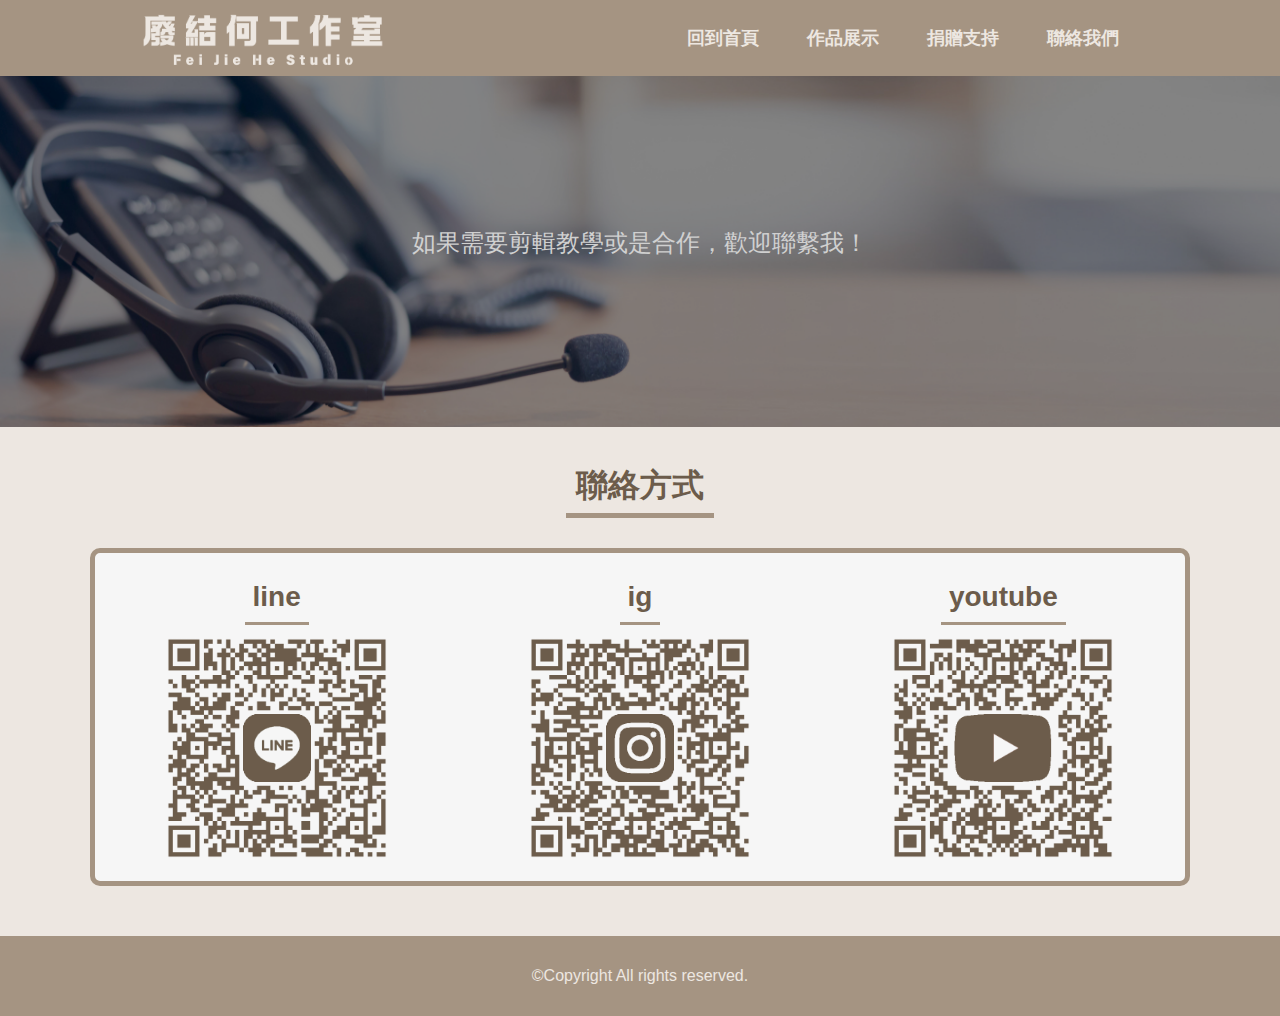
<file: contact.html>
<!DOCTYPE html>
<html lang="en">
<head>
    <meta charset="UTF-8">
    <meta name="viewport" content="width=device-width, initial-scale=1.0">
    <title>廢結何工作室-聯絡我們</title>
    <link rel="stylesheet" href="./css/normalize.css">
    <link rel="stylesheet" href="./css/style.css">
</head>
<body>
     <!-- 頭 -->
     <header class="header">
        <a class="header_a" href="index.html"><h1 class="header_h1">廢結何工作室-聯絡我們</h1></a>
        <div class="menu_box" ><img id="menu" src="./img/選單.png" alt="選單"></div>
        <ul class="header_ul" id="header_ul">
            <li class="header_li"><a class="header_il_a" href="index.html">回到首頁</a></li>
            <li class="header_li"><a class="header_il_a" href="work.html">作品展示</a></li>
            <li class="header_li"><a class="header_il_a" href="donation.html">捐贈支持</a></li>
            <li class="header_li"><a class="header_il_a" href="contact.html">聯絡我們</a></li>
        </ul>
    </header>
    <article class="big_img">
        <img class="big_img_img" src="./img/客服.png" alt="客服照片">
        <h2 class="big_img_h2">如果需要剪輯教學或是合作，歡迎聯繫我！</h2>
    </article>    
    <article class="article_main">
        <div class="article_main_top">
            <h2 class="article_main_top_h2">聯絡方式</h2>
            <div class="article_main_top_img">
                <div class="call_div">
                    <p class="call_p">line</p>
                    <a class="call_div_a" href="https://line.me/ti/p/dLfhICpOon">
                        <img class="call_img" src="./img/line.png" alt="line">
                    </a>

                </div>
                <div class="call_div">
                    <p class="call_p">ig</p>
                    <a class="call_div_a" href="https://www.instagram.com/jianming_1224?igsh=MTUybXpkdHdpdnA2OQ==" target="_blank">
                        <img class="call_img" src="./img/ig.png" alt="ig">
                    </a>
                </div>
                <div class="call_div">
                    <p class="call_p">youtube</p>
                    <a class="call_div_a" href="https://www.youtube.com/@FeiJieHe" target="_blank">
                        <img class="call_img" src="./img/yt.png" alt="ig">
                    </a>
                </div>
            </div>
        </div>
    </article>
    <footer class="footer">
        <p>©Copyright All rights reserved.</p>
    </footer>
    <script src="./js/menu.js"></script>
</body>
</html>
</file>
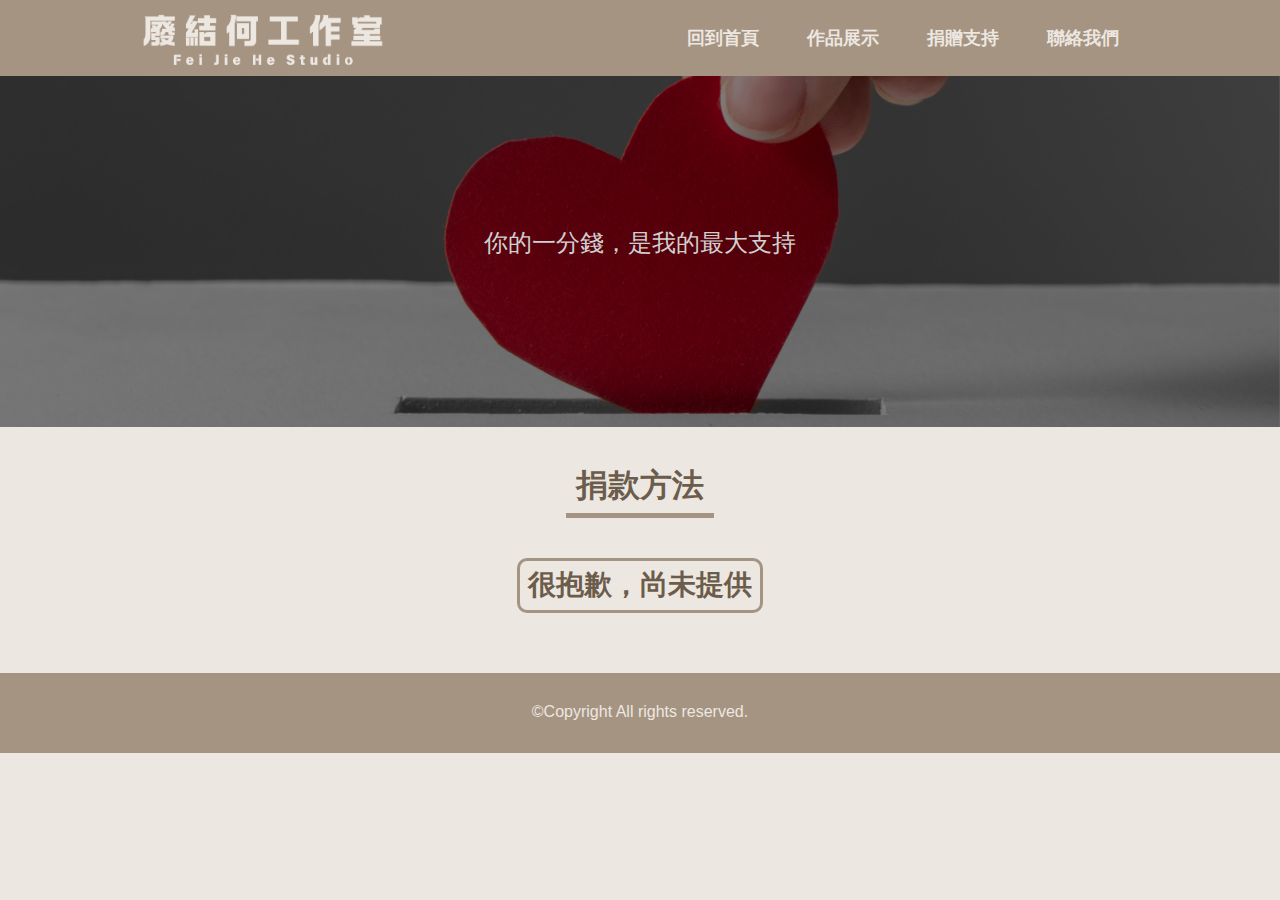
<file: donation.html>
<!DOCTYPE html>
<html lang="en">
<head>
    <meta charset="UTF-8">
    <meta name="viewport" content="width=device-width, initial-scale=1.0">
    <title>廢結何工作室-捐款支持</title>
    <link rel="stylesheet" href="./css/normalize.css">
    <link rel="stylesheet" href="./css/style.css">
</head>
<body>
     <!-- 頭 -->
     <header class="header">
        <a class="header_a" href="index.html"><h1 class="header_h1">廢結何工作室-捐款支持</h1></a>
        <div class="menu_box" ><img id="menu" src="./img/選單.png" alt="選單"></div>
        <ul class="header_ul" id="header_ul">
            <li class="header_li"><a class="header_il_a" href="index.html">回到首頁</a></li>
            <li class="header_li"><a class="header_il_a" href="work.html">作品展示</a></li>
            <li class="header_li"><a class="header_il_a" href="donation.html">捐贈支持</a></li>
            <li class="header_li"><a class="header_il_a" href="contact.html">聯絡我們</a></li>
        </ul>
    </header> 
    <article class="big_img">
        <img class="big_img_img" src="./img/dn.png" alt="客服照片">
        <h2 class="big_img_h2">你的一分錢，是我的最大支持</h2>
    </article>
    <article class="article_main">
        <div class="article_main_top">
            <h2 class="article_main_top_h2">捐款方法</h2>
            <p class="dn_p">很抱歉，尚未提供</p>
        </div>
    </article> 
    <footer class="footer">
        <p>©Copyright All rights reserved.</p>
    </footer>   
    <script src="./js/menu.js"></script>
</body>
</html>
</file>
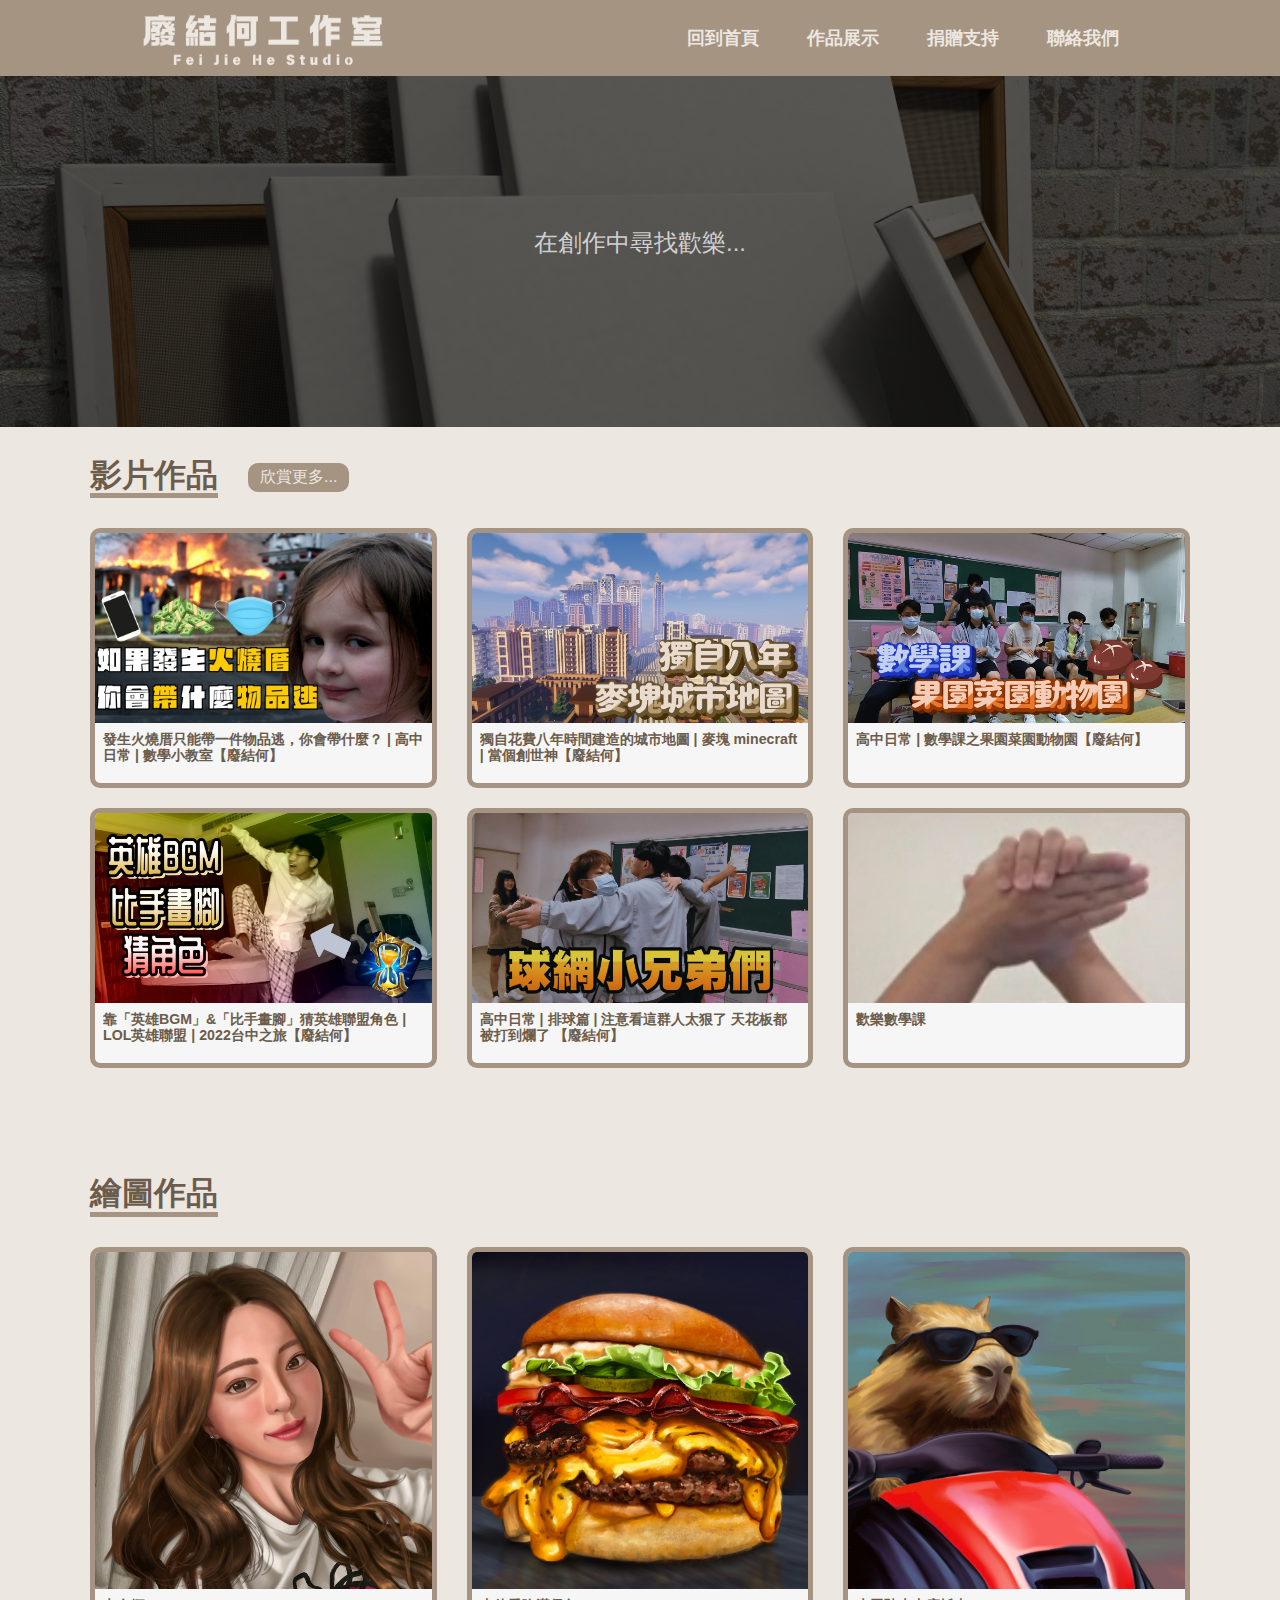
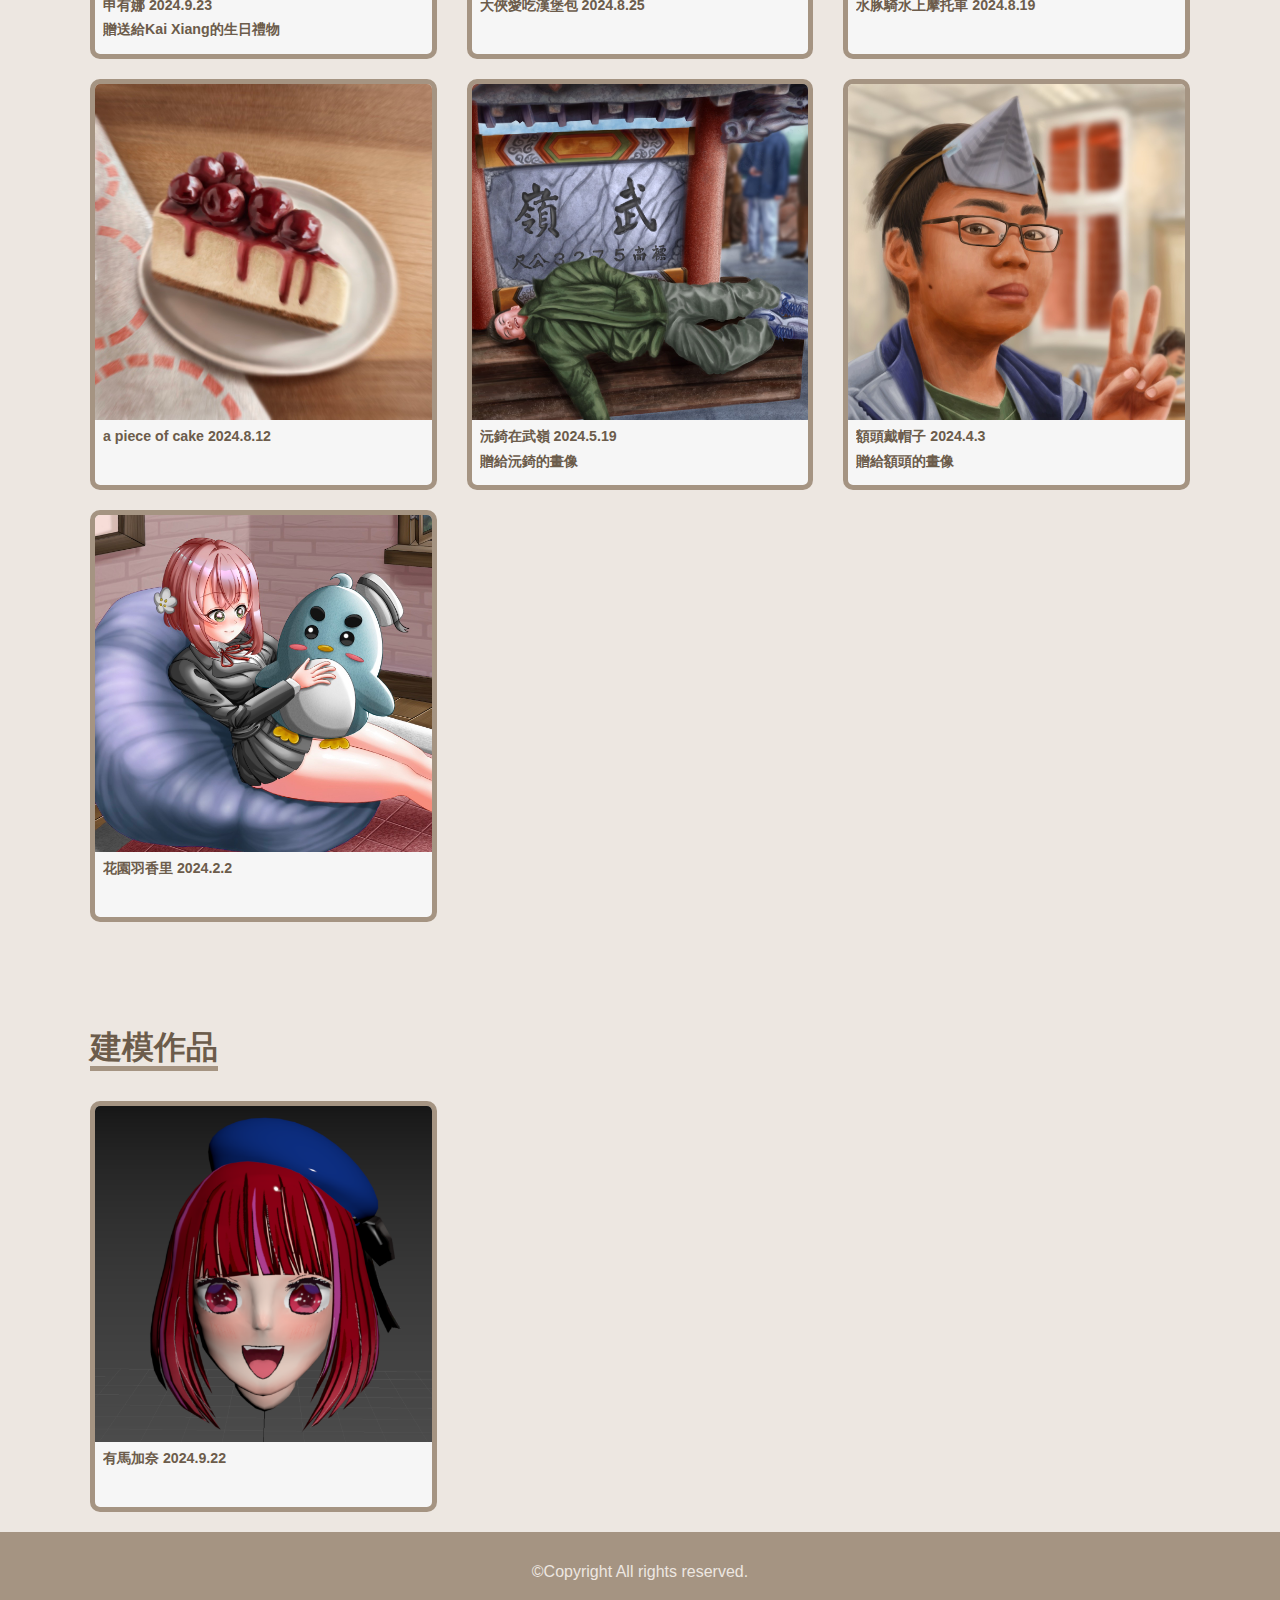
<file: work.html>
<!DOCTYPE html>
<html lang="en">
<head>
    <meta charset="UTF-8">
    <meta name="viewport" content="width=device-width, initial-scale=1.0">
    <title>廢結何工作室-作品展示</title>
    <link rel="stylesheet" href="./css/normalize.css">
    <link rel="stylesheet" href="./css/style.css">
</head>
<body>
     <!-- 頭 -->
     <header class="header">
        <a class="header_a" href="index.html"><h1 class="header_h1">廢結何工作室-作品展示</h1></a>
        <div class="menu_box" ><img id="menu" src="./img/選單.png" alt="選單"></div>
        <ul class="header_ul" id="header_ul">
            <li class="header_li"><a class="header_il_a" href="index.html">回到首頁</a></li>
            <li class="header_li"><a class="header_il_a" href="work.html">作品展示</a></li>
            <li class="header_li"><a class="header_il_a" href="donation.html">捐贈支持</a></li>
            <li class="header_li"><a class="header_il_a" href="contact.html">聯絡我們</a></li>
        </ul>
    </header>   
    <article class="big_img">
        <img class="big_img_img" src="./img/draw.png" alt="客服照片">
        <h2 class="big_img_h2">在創作中尋找歡樂...</h2>
    </article>
    <article class="article_main">
        <div class="work">
            <div class="work_word">
                <h2 class="work_h2">影片作品</h2>
                <a class="work_h2_a" target="_blank" href="https://www.youtube.com/@FeiJieHe">欣賞更多...</a>
            </div>
            <div class="work_all">
                <div class="work_yt">
                    <div class="work_box">
                        <a href="https://www.youtube.com/watch?v=DgqO3DuyeaA&t=1s" target="_blank" class="work_a">
                            <img class="work_img" src="./img/如果發生火燒厝.jpg" alt="如果發生火燒厝">
                        </a>
                    </div>
                    <p class="work_p">發生火燒厝只能帶一件物品逃，你會帶什麼？ | 高中日常 | 數學小教室【廢結何】</p>
                </div>
                <div class="work_yt">
                    <div class="work_box">
                        <a href="https://youtu.be/mI-dZJfk830" target="_blank" class="work_a">
                            <img class="work_img" src="./img/麥塊.jpg" alt="麥塊">
                        </a>
                    </div>
                    <p class="work_p">獨自花費八年時間建造的城市地圖 | 麥塊 minecraft | 當個創世神【廢結何】</p>
                </div>
                <div class="work_yt">
                    <div class="work_box">
                        <a href="https://youtu.be/TR0d4kcvNm4" target="_blank" class="work_a">
                            <img class="work_img" src="./img/果園.jpg" alt="果園">
                        </a>
                    </div>
                    <p class="work_p">高中日常 | 數學課之果園菜園動物園【廢結何】</p>
                </div>
                <div class="work_yt">
                    <div class="work_box">
                        <a href="https://youtu.be/fBHRL8NczQw" target="_blank" class="work_a">
                            <img class="work_img" src="./img/lol.jpg" alt="lol">
                        </a>
                    </div>
                    <p class="work_p">靠「英雄BGM」&「比手畫腳」猜英雄聯盟角色 | LOL英雄聯盟 | 2022台中之旅【廢結何】</p>
                </div>
                <div class="work_yt">
                    <div class="work_box">
                        <a href="https://youtu.be/DNLe4YgYeA8" target="_blank" class="work_a">
                            <img class="work_img" src="./img/排球.jpg" alt="排球">
                        </a>
                    </div>
                    <p class="work_p">高中日常 | 排球篇 | 注意看這群人太狠了 天花板都被打到爛了 【廢結何】</p>
                </div>
                <div class="work_yt">
                    <div class="work_box">
                        <a href="https://youtu.be/SQkiKdgl_Rw" target="_blank" class="work_a">
                            <img class="work_img" src="./img/數學課.jpg" alt="數學課">
                        </a>
                    </div>
                    <p class="work_p">歡樂數學課</p>
                </div>

            </div>
        </div>
        <div class="work" >
            <div id="link_draw"><br><br></div>
            <h2 class="work_h2" >繪圖作品</h2>
            <div class="work_all">
                <div class="work_draw">
                    <div class="work_draw_box" >
                        <img class="work_img" src="./img/有娜.jpg" alt="申有娜" id="yuna">
                    </div>
                    <p class="work_p" >申有娜 2024.9.23</p>
                    <p class="work_p">贈送給Kai Xiang的生日禮物</p>
                </div>
                <div class="work_draw">
                    <div class="work_draw_box">
                        <img class="work_img" src="./img/漢堡.jpg" alt="漢堡" id="hamburger">
                    </div>
                    <p class="work_p">大俠愛吃漢堡包 2024.8.25</p>
                </div>
                <div class="work_draw">
                    <div class="work_draw_box">
                        <img class="work_img" src="./img/水豚.jpg" alt="水豚" id="capybara">
                    </div>
                    <p class="work_p">水豚騎水上摩托車 2024.8.19</p>
                </div>
                <div class="work_draw">
                    <div class="work_draw_box">
                        <img class="work_img" src="./img/蛋糕.jpg" alt="蛋糕" id="cake">
                    </div>
                    <p class="work_p">a piece of cake 2024.8.12</p>
                </div>
                <div class="work_draw">
                    <div class="work_draw_box">
                        <img class="work_img" src="./img/沅錡.jpg" alt="沅錡" id="uq">
                    </div>
                    <p class="work_p">沅錡在武嶺 2024.5.19</p>
                    <p class="work_p">贈給沅錡的畫像</p>
                </div>
                <div class="work_draw">
                    <div class="work_draw_box">
                        <img class="work_img" src="./img/額頭.jpg" alt="額頭" id="forehead">
                    </div>
                    <p class="work_p">額頭戴帽子 2024.4.3</p>
                    <p class="work_p">贈給額頭的畫像</p>
                </div>
                <div class="work_draw">
                    <div class="work_draw_box">
                        <img class="work_img" src="./img/花園.jpg" alt="花園羽香里" id="hakari">
                    </div>
                    <p class="work_p">花園羽香里 2024.2.2</p>
                </div>
            </div>
        </div>

        <div class="work" >
            <div id="link_model"><br><br></div>
            <h2 class="work_h2" >建模作品</h2>
            <div class="work_all">
                <div class="work_draw">
                    <div class="work_draw_box">
                        <img class="work_img" src="./img/正方形有馬加奈.png" alt="有馬加奈">
                    </div>
                    <p class="work_p">有馬加奈 2024.9.22</p>
                </div>
        </div>
        <div id="chacha"><img class="chacha" src="./img/叉叉.png" alt="叉叉"></div>  <!-- 叉叉 -->
    </div>      

    </article>
    <footer class="footer">
        <p>©Copyright All rights reserved.</p>
    </footer> 
    <!-- 點開的照片 -->
    <div id="img_bg"></div>  <!-- 背景黑色 -->
    <img class="click " id="slideshow" src="./img/申有娜點開.jpg" alt="">  <!-- 照片換燈片 -->




    <script src="./js/script.js"></script>
</body>
</html>
</file>
<file: css/style.css>
html{
    box-sizing: border-box;
    
}
*,*:before,*:after{
    box-sizing: inherit;
}

*{
    padding: 0;
    margin: 0;
}

body{
    background-color:#ede7e1;
    font-family: Arial, sans-serif;
}


/* 頭 */
.header{
    background-color: #a59482 ;
    width: 100%;
    padding-top:8px ;
    padding-bottom: 8px; ;
    display: flex;
    justify-content:space-around;
    align-items: center;
    position: fixed;
    z-index: 2;

}
.header_a{
    text-decoration: none;
}
.header_h1{

    display: flex;
    align-self: center;
    margin: 0px;
    height: 60px;
    width: 250px;
    font-size: 0;
    background-image:url(../img/Fei_Jie_He_Studio.png);
    background-size:100%;
}

.menu_box{
    width: 40px;
    height: 40px;
    display: none;
}
.menu{
    width: 100%;
}
.header_ul{
    display: flex;
    justify-content: center;
    align-items: center;
}
.header_li{
    padding: 20px;
    display: inline;
}
.header_il_a {

    color: #ede7e1;
    text-decoration: none;
    padding: 4px;
    font-size: 110%;
    font-weight: bold ;

}

.header_il_a:hover{
    color: #6a4b2c;
    border-bottom: 3px solid;
}
/* 內容(大圖片) */
.article_img_h2{
    width: 100%;
    aspect-ratio: 21 / 9;
    background-image:url(../img/pexels-pixabay-265072.png);  
    background-size: 100%;  
    display: flex;
    justify-content: center;
    align-items: center;
    color: #d0d0d0;
    font-weight: 400;
    font-size: 200%;
    text-align: center;/*同一個文字框(h1)，換行置中*/
    line-height: 1.5; /* 調整行距 */
    animation-name: bug_img_animation;
    animation-duration: 1s;
}
@keyframes bug_img_animation{
    from{
        transform: translateY(-200px);
        opacity: 0.5;
    }
    to{
        transform: translateY(0px);
        opacity: 1;
    }
}

.small{
    font-size: 60%;
}
/* 內容(主要格式) */
.article_main{
    max-width: 1200px;
    margin: auto;
    padding: 0px 50px ;
}

/* 內容(主要_上) */
.article_main_top{
    display: flex;
    flex-direction: column;
    align-items: center;
    padding-bottom: 50px;
}
.article_main_top_h2{
    display: flex;
    justify-content: center;
    align-items: center;
    padding: 10px;
    font-size: 200%;
    font-weight: bold;
    border-bottom: 5px #a59482 solid;
    margin: 30px;
    color: #6c5c4b;
}
.article_main_top_img{
    width: 100%;
    display: flex;
    justify-content:space-around;
    border: 5px #a59482 solid;
    border-radius:10px;
    background-color: #f6f6f6;
    flex: 0 0 calc(33.333% - 20px);
    

}

.article_1{
    width: 100%;
    aspect-ratio: 4 / 3;
    padding: 20px;
    display: flex;
    flex-direction:column;
    justify-content: center;


}
.article_1_img{
    width: 100%;
    border-radius:10px;

}

.article_1_p{
    display: flex;
    justify-content: center;
    color: #6c5c4b;
    font-size: 20px;
    font-weight: 700;
    padding-top: 10px ;
}
/* 內容(主要_下) */
.article_main_down{
    display: flex;
    flex-direction: column;
    align-items: center;
    padding-bottom: 50px;
}
.article_main_down_h2{

    display: flex;
    justify-content: center;
    align-items: center;
    padding: 10px;
    font-size: 200%;
    font-weight: bold;
    border-bottom: 5px #a59482 solid;
    margin: 30px;
    color: #6c5c4b;
}
.article_main_down_img{
    width: 100%;
    display: flex;
    flex-direction: column;
}
.article_2{
    background-color: #f6f6f6;
    width: 100%;
    height: 360px;
    display: flex;
    justify-content: space-between;
    margin-bottom: 20px;
    border: 5px #a59482 solid;
    border-radius:10px;
}
.article_2_img{
    width: 55%;
    aspect-ratio: 16 / 9;
    border-radius: 5px;
    flex: 50%;


}
.article_2_text{
    display: flex;
    flex-direction: column;
    justify-content: center;
    align-items: center;
    flex: 50%;
}
.article_2_h3{
    display: flex;
    justify-content: center;
    align-items: center;
    padding: 8px;
    font-size: 175%;
    font-weight: bold;
    border-bottom: 3px #a59482 solid;
    margin: 30px;
    color: #6c5c4b;    

}
.article_2_a{
    margin: 10px;
    padding: 3px 10px;
    border: #a59482 solid 2px;
    font-size: 120%;
    border-radius: 10px;
    color: #ede7e1;
    text-decoration: none;
    background-color: #a59482;
    transition: transform 0.2s; /* 過渡效果 */
}
.article_2_a:hover{
    color: #a59482;
    background-color: #6c5c4b;
    transform: scale(1.1);
}
/* 尾 */
.footer{
    width: 100%;
    height: 80px;
    background-color: #a59482;
    display: flex;
    justify-content: center;
    align-items: center;
    color:#ede7e1;
}



/* 超大圖片(除了首頁)的格式 */
.big_img{
    display: flex;
    justify-content: center;
    align-items: center;
    width: 100%;
    animation-name: bug_img_animation;
    animation-duration: 1s;
}
.big_img_img{ 
    width: 100%;
}
.big_img_h2{
    position: absolute; 
    text-align: center;/*同一個文字框(h1)，換行置中*/
    line-height: 1.5; /* 調整行距 */   
    color: #d0d0d0;
    font-weight: 400;
    font-size: 150%;
    margin-top:60px ;
    z-index: 1;
    
}

/* 聯絡方式 */
.call_div{
    width: 100%;
    aspect-ratio: 4 / 3;
    padding: 20px;
    display: flex;
    flex-direction:column;
    justify-content: center;
    align-items: center;


}

.call_div_a{
    display: flex;
    text-decoration: none; 
    justify-content: center;
    align-items: center;
    width: 70%;
}


.call_p{
    display: flex;
    justify-content: center;
    align-items: center;
    padding: 8px;
    font-size: 175%;
    font-weight: bold;
    border-bottom: 3px #a59482 solid;
    color: #6c5c4b;    
    margin-bottom: 10px;


}
.call_img{ 
    width: 100%;
    aspect-ratio: 1 / 1;
}

/* 捐款方法內文，{尚未提供} */
.dn_p{
    display: flex;
    justify-content: center;
    align-items: center;
    padding: 8px;
    font-size: 175%;
    font-weight: bold;
    border: 3px #a59482 solid;
    color: #6c5c4b;    
    margin: 10px;
    border-radius: 10px;


}



/* 下方是作品展示 影片區 */
.work{
    margin-bottom: 10px;
}
.work_word{
    display: flex;
    width: fit-content; /* 使寬度根據內容自動調整 */
    height: fit-content;
}
.work_h2{
    display: flex;
    justify-content:left;
    align-items: center;
    font-size: 200%;
    font-weight: bold;
    border-bottom: 5px #a59482 solid;
    color: #6c5c4b;    
    width: fit-content;
    margin-top: 30px;
    margin-bottom:20px ;
}
.work_h2_a{
    display: flex;
    padding: 3px 10px;
    border: #a59482 solid 2px;
    font-size: 100%;
    border-radius: 10px;
    color: #ede7e1;
    text-decoration: none;
    background-color: #a59482;
    display: inline; /* 或使用 inline-block */
    margin: 30px 0px 20px 30px;
    justify-content: center;
    align-self: center;
    transition: transform 0.3s;

}
.work_h2_a:hover{
    color: #a59482;
    background-color: rgb(108, 92, 75);
    transform: scale(1.1);
    
}
.work_all{
    display: flex;
    flex-wrap: wrap; /*自動換行*/
    justify-content: space-between;
    
}
.work_yt{
    flex: 0 0 calc(33.333% - 20px);
    margin: 10px;
    overflow: hidden; /*隱藏溢出*/
    transition: transform 0.3s; /* 過渡效果 */
    border: 5px #a59482 solid;
    border-radius:10px ;
    aspect-ratio: 16 / 12;
    flex-direction: column;
    justify-content: center;
    align-items: center;
    background-color: #f6f6f6;
}
.work_yt:nth-child(3n + 1) {
    margin-left: 0; /* 每排第一個項目去掉左邊的間距 */
}
.work_yt:nth-child(3n) {
    margin-right: 0; /* 每排第一個項目去掉左邊的間距 */
}
.work_box{
    width: 100%;
    aspect-ratio: 16 / 9;
    overflow: hidden;
    display: flex;
    justify-content: center;
    align-items: center;
    padding-top: 4px;

}
.work_a{

    text-decoration:none;
    
}
.work_img{
    width: 100%;
    transition: transform 0.3s; /* 過渡效果 */

    
}
.work_img:hover{
    transform: scale(1.1);
}
.work_p{
    flex-wrap: wrap;
    justify-content: center;
    overflow: hidden;
    margin: 8px;
    color: #6c5c4b;
    font-weight: 700;
    font-size: 1.11vw;
    
}

/* 下方是作品展示 繪圖區 */
.work_draw{
    flex: 0 0 calc(33.333% - 20px);
    margin: 10px;
    overflow: hidden; /*隱藏溢出*/
    transition: transform 0.3s; /* 過渡效果 */
    border: 5px #a59482 solid;
    border-radius:10px ;
    aspect-ratio: 16 / 19;
    flex-direction: column;
    justify-content: center;
    align-items: center;
    background-color: #f6f6f6;
}
.work_draw:nth-child(3n + 1) {
    margin-left: 0; /* 每排第一個項目去掉左邊的間距 */
}
.work_draw:nth-child(3n) {
    margin-right: 0; /* 每排第一個項目去掉左邊的間距 */
}
.work_draw_box{
    width: 100%;
    aspect-ratio: 16 / 16;
    overflow: hidden;
    display: flex;
    justify-content: center;
    align-items: center;
    cursor: pointer; /*滑鼠過來會變手指*/


}

/* link_draw 和 link_model 超連結隱藏 */
#link_draw ,#link_model{
    visibility: hidden; /*佔空間的隱藏物件*/
    margin-bottom:50px ;
}


/* 下面是照片點擊後放大整個螢幕 */

/* 先把照片置中隱藏 */
.click {
    position: fixed;
    display: inline-block;
    top: 50%;
    left: 50%;
    transform: translate(-50%, -50%);
    width: 100vw;
    height: 100vh;
    object-fit: contain;
    z-index: 6;
    pointer-events: none;
}
/* 照片先隱藏 */
#slideshow{
    opacity: 0;
}
/* 照片點開背景黑色 */
#img_bg{
    position: fixed;          /* 固定在視窗上，無論捲動頁面都會保持在視窗中 */
    top: 0;                   /* 距離視窗頂部 0 */
    left: 0;                  /* 距離視窗左邊 0 */
    width: 100vw;             /* 寬度設置為 100% 視口寬度 */
    height: 100vh;            /* 高度設置為 100% 視口高度 */
    background-color: rgba(0, 0, 0, 0.8);  /* 背景設置為半透明黑色 */
    z-index: 5;
    display: none;
}
#chacha{
    position: fixed;          /* 固定在視窗上，無論捲動頁面都會保持在視窗中 */
    top: 20px;                   /* 距離視窗頂部 0 */
    right: 50px; 
    z-index: 9;
    cursor: pointer; /*滑鼠過來會變手指*/
    display: none;
    justify-content:center;
    align-items: center;    
    color: #f6f6f6;
    border-radius: 50%;
    width: 50px;
    height: 50px;
}

.chacha{
    width: 100%;
    transition: transform 0.2s; /* 過渡效果 */
}
.chacha:hover{
    transform: scale(1.2);
}

@media (max-width:900px){
    .header{
        background-color: rgb(165, 148, 130) ;
        width: 100%;
        padding-bottom: 8px; ;
        display: flex;
        justify-content:space-between;
        position: fixed;
        z-index: 2;
        top: 0;
        padding: 12px;
    
    }
    .header_h1{

        display: flex;
        align-self: center;
        margin: 0px;
        height: 48px;
        width: 200px;
        font-size: 0;
        background-image:url(../img/Fei_Jie_He_Studio.png);
        background-size:100%;
    }

    .header_ul{
        position: fixed;
        display: flex;
        display: none;
        flex-direction: column;
        justify-content: center;
        width: 100%;
        top: 72px;
        left: 0px;
        overflow: hidden;
    }
    .header_ul.show{
        display: block;
        animation-name: header_ul_animation;
        animation-duration: 1s;

    }
    @keyframes header_ul_animation{
        from{
            height: 0%;
            opacity: 0.5;
        }
        to{
            height: 200px;
            opacity: 1;
        }
    }
    


    .header_li{
        width: 100%;
        padding: 10px;
        background-color: rgba(108, 92, 75, 0.9);
        display:block ;
        display: flex;
        justify-content: center;
        height: 50px;
        overflow: hidden;


    }
    .header_il_a {
        color: #ede7e1;
        text-decoration: none;
        padding: 4px;
        font-size: 110%;
        font-weight: bold ;
    
    }
    
    .header_il_a:hover{
        color: #a59482;
        border-bottom: 3px solid;
    }
    .menu_box{
        position: relative;
        right: 10px;
        width: 30px;
        height: 30px;
        display: block;

    }
    #menu{
        width: 100%;
        cursor: pointer;
    }



    .article_img_h2{
        width: 100%;
        aspect-ratio: 16 / 9;
        background-image:url(../img/pexels-pixabay-265072.png);  
        background-size: 150%;  
        display: flex;
        justify-content: center;
        align-items: center;
        color: #d0d0d0;
        font-weight: 400;
        font-size: 150%;
        text-align: center;/*同一個文字框(h1)，換行置中*/
        line-height: 1.5; /* 調整行距 */
        animation-name: bug_img_animation;
        animation-duration: 1s;
        margin-top: 70px;
    }
    .article_main_top_img{
        width: 100%;
        display: flex;
        justify-content:space-around;
        border: 5px #a59482 solid;
        border-radius:10px;
        background-color: #f6f6f6;
        flex-wrap: wrap;
        
    
    }
    .article_2{
        background-color: #f6f6f6;
        width: 100%;
        height: fit-content;
        display: flex;
        margin-bottom: 20px;
        border: 5px #a59482 solid;
        border-radius:10px;
        flex-wrap: wrap;
    }
    .article_2_img{
        width: 100%;
        aspect-ratio: 16 / 9;
        border-radius: 5px;
    
    
    }
    .article_2_text{
        display: flex;
        flex-direction: column;
        justify-content: center;
        align-items: center;
        margin-bottom: 20px;
    }
    .article_2_h3{
        display: flex;
        justify-content: center;
        align-items: center;
        padding: 8px;
        font-size: 175%;
        font-weight: bold;
        border-bottom: 3px #a59482 solid;
        margin: 30px;
        color: #6c5c4b;    
    
    }
    .article_2_a{
        margin: 10px;
        padding: 3px 10px;
        border: #a59482 solid 2px;
        font-size: 120%;
        border-radius: 10px;
        color: #ede7e1;
        text-decoration: none;
        background-color: #a59482;
        transition: transform 0.2s; /* 過渡效果 */
    }
    .article_2_a:hover{
        color: #6c5c4b;
        background-color: #6c5c4b;
        transform: scale(1.1);
    }
    /* 除了首頁外的大圖片格式 */
    .big_img{
        display: flex;
        justify-content: center;
        align-items: center;
        width: 100%;
        animation-name: bug_img_animation;
        animation-duration: 1s;
        margin-top: 70px;
        overflow: hidden;
    }
    .big_img_img{ 
        width: 150%;
    }
    .big_img_h2{
        position: absolute; 
        text-align: center;/*同一個文字框(h1)，換行置中*/
        color: #d0d0d0;
        font-weight: 400;
        font-size: 100%;
        z-index: 1;
        height: 70px;
    }
    .work_all{
        display: flex;
        flex-wrap: wrap; /*自動換行*/
        justify-content:center;

        
    }
    .work_yt{
        flex: 0 0 calc(100%);
        overflow: hidden; /*隱藏溢出*/
        transition: transform 0.3s; /* 過渡效果 */
        border: 5px #a59482 solid;
        border-radius:10px ;
        aspect-ratio: 16 / 13;
        flex-direction: column;
        justify-content: center;
        align-items: center;
        background-color: #f6f6f6;
    }
    .work_yt:nth-child(3n + 1) {
        margin: 10px; /* 每排第一個項目去掉左邊的間距 */
    }
    .work_yt:nth-child(3n) {
        margin: 10px; /* 每排第一個項目去掉左邊的間距 */
    }


    .work_draw{
        flex: 0 0 calc(100%);
        overflow: hidden; /*隱藏溢出*/
        transition: transform 0.3s; /* 過渡效果 */
        border: 5px #a59482 solid;
        border-radius:10px ;
        aspect-ratio: 16 / 19;
        flex-direction: column;
        justify-content: center;
        align-items: center;
        background-color: #f6f6f6;
    }
    .work_draw:nth-child(3n + 1) {
        margin: 10px; /* 每排第一個項目去掉左邊的間距 */
    }
    .work_draw:nth-child(3n) {
        margin: 10px; /* 每排第一個項目去掉左邊的間距 */
    }
    .work_p{
        flex-wrap: wrap;
        justify-content: center;
        margin: 8px;
        color: #6c5c4b;
        font-weight: 700;
        font-size: 100%;
        
    }
    #chacha{
        position: fixed;          /* 固定在視窗上，無論捲動頁面都會保持在視窗中 */
        top: 20px;                   /* 距離視窗頂部 0 */
        right: 10px; 
        z-index: 9;
        cursor: pointer; /*滑鼠過來會變手指*/
        display: none;
        justify-content:center;
        align-items: center;    
        color: #f6f6f6;
        border-radius: 50%;
        width: 50px;
        height: 50px;
    }

    

}
@media (max-width: 1000px) and (min-width: 770px)
{

    .work_all{
        display: flex;
        flex-wrap: wrap; /*自動換行*/
        justify-content: space-between;
    }
    .work_yt{
        flex: 0 0 calc(50% - 30px);
        overflow: hidden; /*隱藏溢出*/
        transition: transform 0.3s; /* 過渡效果 */
        border: 5px #a59482 solid;
        border-radius:10px ;
        aspect-ratio: 16 / 12;
        flex-direction: column;
        justify-content: center;
        align-items: center;
        background-color: #f6f6f6;
    }
    .work_yt:nth-child(2n + 1) {
        margin: 10px; /* 每排第一個項目去掉左邊的間距 */
    }
    .work_yt:nth-child(2n) {
        margin: 10px; /* 每排第一個項目去掉左邊的間距 */
    }
    .work_p{
        flex-wrap: wrap;
        justify-content: center;
        overflow: hidden;
        margin: 8px;
        color: #6c5c4b;
        font-weight: 700;
        font-size: 1.4vw;
        
    }
    
    .work_draw{
        flex: 0 0 calc(50% - 30px);
        overflow: hidden; /*隱藏溢出*/
        transition: transform 0.3s; /* 過渡效果 */
        border: 5px #a59482 solid;
        border-radius:10px ;
        aspect-ratio: 16 / 19;
        flex-direction: column;
        justify-content: center;
        align-items: center;
        background-color: #f6f6f6;
    }
    .work_draw:nth-child(3n + 1) {
        margin: 10px; /* 每排第一個項目去掉左邊的間距 */
    }
    .work_draw:nth-child(3n) {
        margin: 10px; /* 每排第一個項目去掉左邊的間距 */
    }

    

}
</file>
